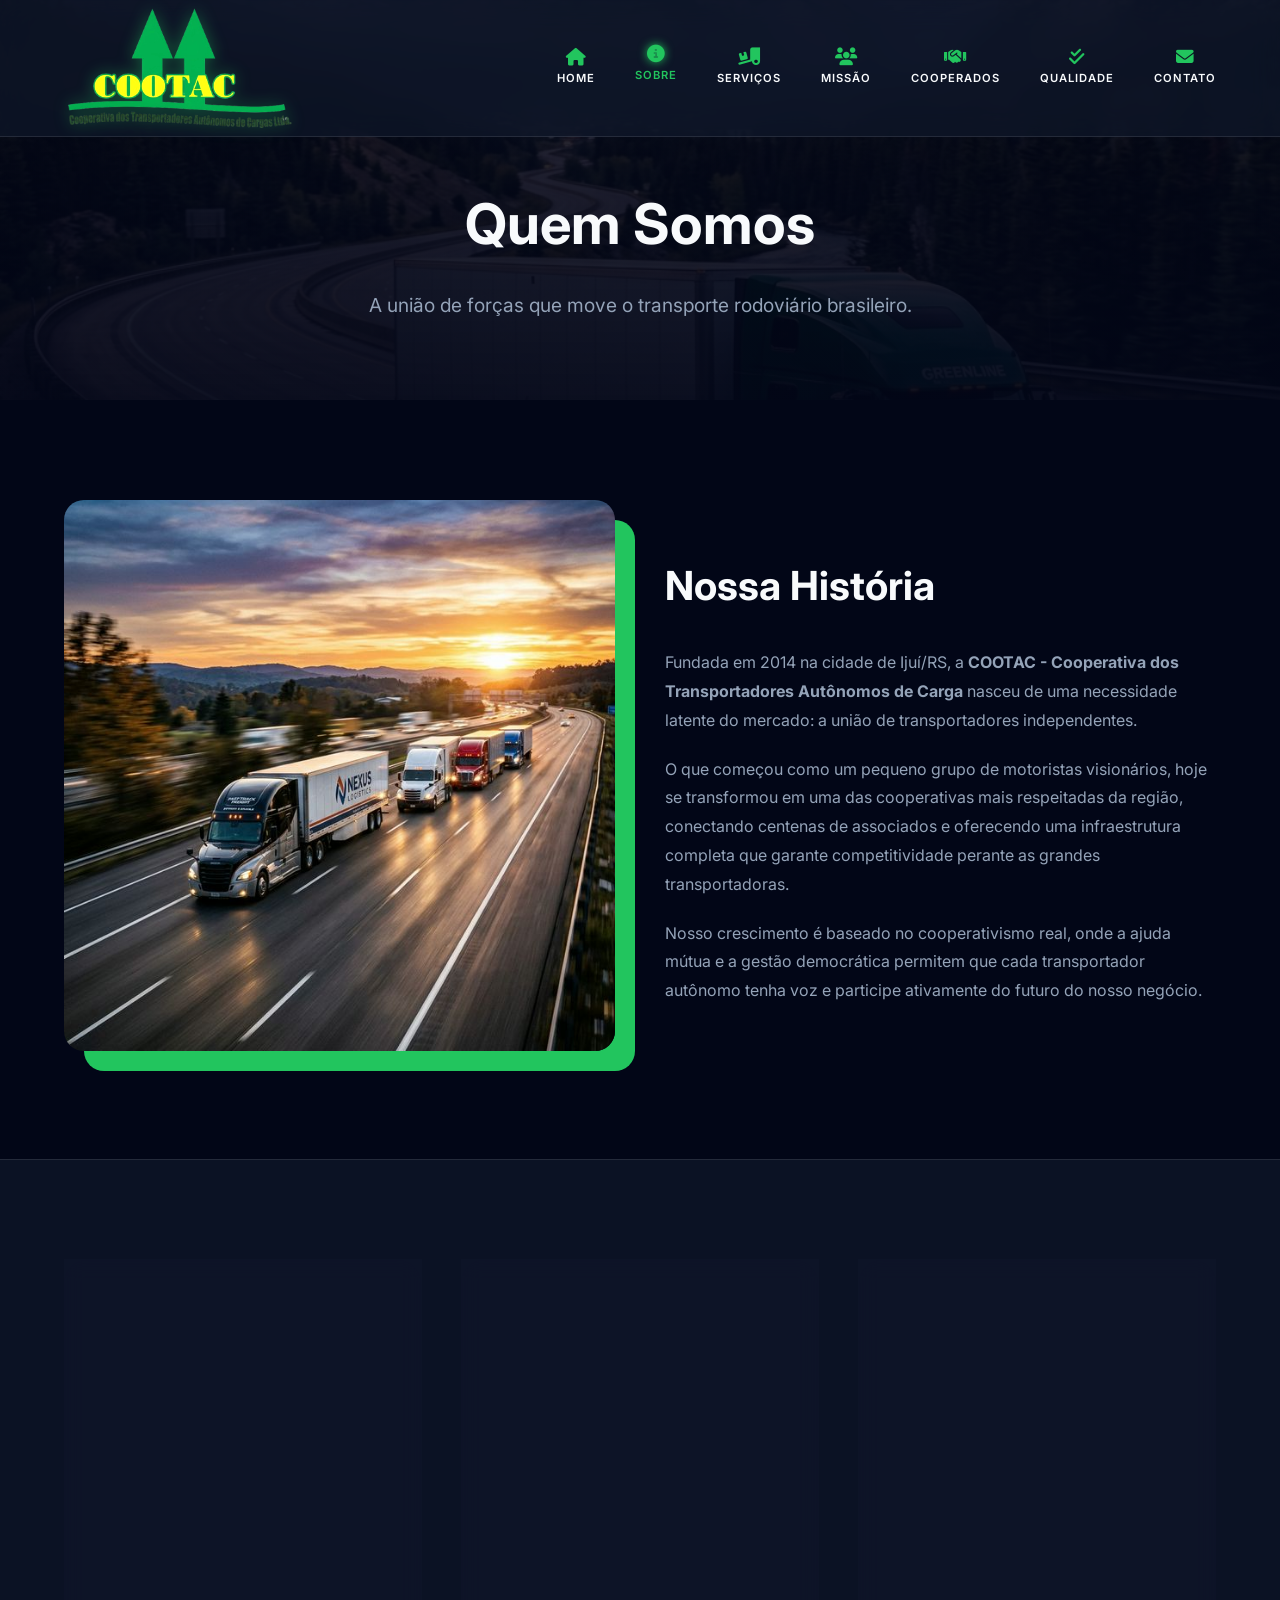
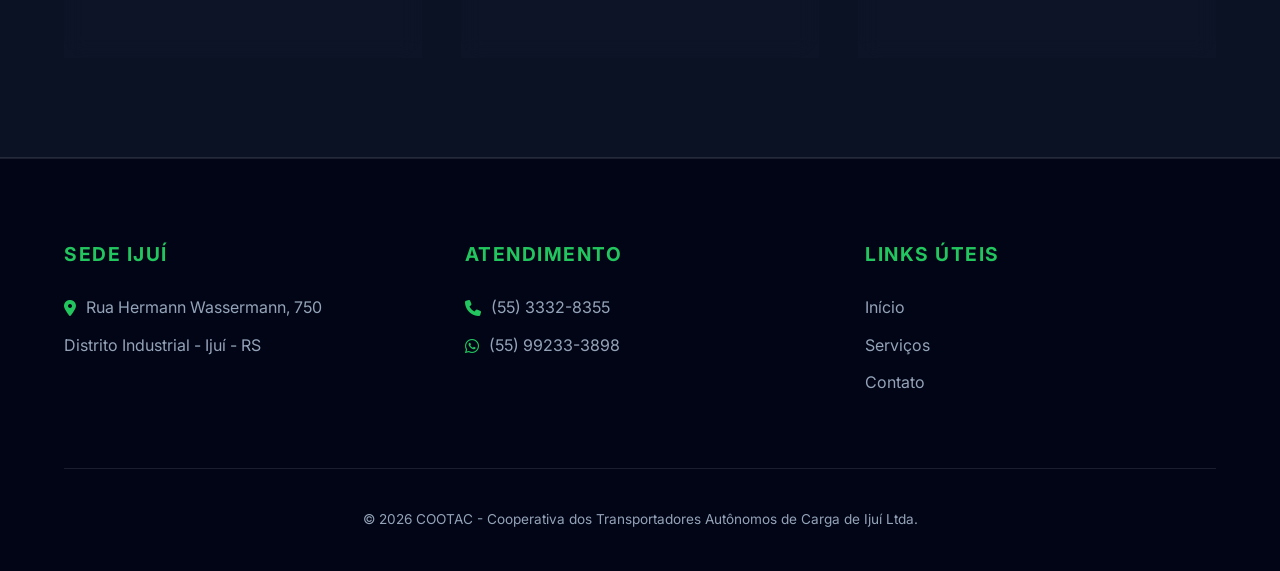
<file: about.html>
<!DOCTYPE html>
<html lang="pt-br">
<head>
    <meta charset="UTF-8">
    <meta name="viewport" content="width=device-width, initial-scale=1.0">
    <title>Sobre Nós | COOTAC - Excelência em Logística</title>
    <meta name="description" content="Conheça a história, missão e valores da COOTAC. Cooperativa de transportadores autônomos em Ijuí/RS.">
    
    <!-- Google Fonts -->
    <link rel="preconnect" href="https://fonts.googleapis.com">
    <link rel="preconnect" href="https://fonts.gstatic.com" crossorigin>
    <link href="https://fonts.googleapis.com/css2?family=Inter:wght@400;500;600;700;800&display=swap" rel="stylesheet">
    
    <!-- Icons -->
    <link rel="stylesheet" href="https://cdnjs.cloudflare.com/ajax/libs/font-awesome/6.4.0/css/all.min.css">
    
    <!-- Styles -->
    <link rel="stylesheet" href="index.css">
</head>
<body>

    <!-- Navigation -->
    <nav>
        <a href="index.html#home" class="logo">
            <img src="logo.png" alt="COOTAC Logo">
        </a>
        <ul class="nav-links">
            <li><a href="index.html#home"><i class="fas fa-home"></i><span>Home</span></a></li>
            <li><a href="about.html" class="active"><i class="fas fa-info-circle"></i><span>Sobre</span></a></li>
            <li><a href="index.html#services"><i class="fas fa-truck-loading"></i><span>Serviços</span></a></li>
            <li><a href="index.html#about"><i class="fas fa-users"></i><span>Missão</span></a></li>
            <li><a href="index.html#cooperados"><i class="fas fa-handshake"></i><span>Cooperados</span></a></li>
            <li><a href="index.html#quality"><i class="fas fa-check-double"></i><span>Qualidade</span></a></li>
            <li><a href="index.html#contact"><i class="fas fa-envelope"></i><span>Contato</span></a></li>
        </ul>
        <div class="menu-btn">
            <i class="fas fa-bars"></i>
        </div>
    </nav>

    <!-- Page Header -->
    <header style="padding-top: 180px; padding-bottom: 80px; background: linear-gradient(rgba(2, 6, 23, 0.8), rgba(2, 6, 23, 0.95)), url('hero_transport_main.png'); background-size: cover; background-position: center; text-align: center;">
        <div class="reveal">
            <h1 style="font-size: 3.5rem; color: var(--text-bright); margin-bottom: 20px;">Quem Somos</h1>
            <div class="underline" style="margin: 0 auto;"></div>
            <p style="color: var(--text-muted); margin-top: 20px; font-size: 1.2rem; max-width: 800px; margin-left: auto; margin-right: auto;">A união de forças que move o transporte rodoviário brasileiro.</p>
        </div>
    </header>

    <!-- History Section -->
    <section>
        <div class="about-container">
            <div class="about-image reveal">
                <img src="truck_fleet_highway_1776527090184.png" alt="COOTAC História">
            </div>
            <div class="about-text reveal">
                <h2 style="font-size: 2.5rem; margin-bottom: 30px; color: var(--text-bright);">Nossa História</h2>
                <p style="color: var(--text-muted); margin-bottom: 20px; line-height: 1.8;">Fundada em 2014 na cidade de Ijuí/RS, a <strong>COOTAC - Cooperativa dos Transportadores Autônomos de Carga</strong> nasceu de uma necessidade latente do mercado: a união de transportadores independentes.</p>
                <p style="color: var(--text-muted); margin-bottom: 20px; line-height: 1.8;">O que começou como um pequeno grupo de motoristas visionários, hoje se transformou em uma das cooperativas mais respeitadas da região, conectando centenas de associados e oferecendo uma infraestrutura completa que garante competitividade perante as grandes transportadoras.</p>
                <p style="color: var(--text-muted); line-height: 1.8;">Nosso crescimento é baseado no cooperativismo real, onde a ajuda mútua e a gestão democrática permitem que cada transportador autônomo tenha voz e participe ativamente do futuro do nosso negócio.</p>
            </div>
        </div>
    </section>

    <!-- MVV Section -->
    <section style="background: var(--glass); border-top: 1px solid var(--glass-border); border-bottom: 1px solid var(--glass-border);">
        <div class="services-grid">
            <div class="card reveal">
                <i class="fas fa-bullseye"></i>
                <h3>Missão</h3>
                <p>Unir a força dos transportadores autônomos para oferecer soluções de logística que superem as expectativas de nossos clientes, baseadas na ética, segurança e inovação tecnológica.</p>
            </div>
            <div class="card reveal">
                <i class="fas fa-eye"></i>
                <h3>Visão</h3>
                <p>Ser a cooperativa de transporte referência em excelência operacional e sustentabilidade no Brasil, transformando a vida de nossos cooperados através da cooperação.</p>
            </div>
            <div class="card reveal">
                <i class="fas fa-gem"></i>
                <h3>Valores</h3>
                <p>Ética, Segurança, Cooperação, Transparência, Respeito ao Meio Ambiente e Inovação Constante em todos os nossos processos.</p>
            </div>
        </div>
    </section>

    <!-- Footer -->
    <footer>
        <div class="footer-content reveal">
            <div class="footer-section">
                <h3>Sede Ijuí</h3>
                <p><i class="fas fa-map-marker-alt"></i> Rua Hermann Wassermann, 750</p>
                <p>Distrito Industrial - Ijuí - RS</p>
            </div>
            <div class="footer-section">
                <h3>Atendimento</h3>
                <p><i class="fas fa-phone"></i> (55) 3332-8355</p>
                <p><i class="fab fa-whatsapp"></i> (55) 99233-3898</p>
            </div>
            <div class="footer-section">
                <h3>Links Úteis</h3>
                <p><a href="index.html" style="color: var(--text-muted); text-decoration: none;">Início</a></p>
                <p><a href="index.html#services" style="color: var(--text-muted); text-decoration: none;">Serviços</a></p>
                <p><a href="index.html#contact" style="color: var(--text-muted); text-decoration: none;">Contato</a></p>
            </div>
        </div>
        <div class="footer-bottom">
            <p>&copy; 2026 COOTAC - Cooperativa dos Transportadores Autônomos de Carga de Ijuí Ltda.</p>
        </div>
    </footer>

    <!-- Scripts -->
    <script src="index.js"></script>
</body>
</html>
</file>
<file: index.css>
:root {
  --primary: #22c55e; /* Neon Green for Cyber look */
  --primary-dark: #16a34a;
  --bg-deep: #020617;
  --bg-card: rgba(15, 23, 42, 0.6);
  --text-bright: #f8fafc;
  --text-muted: #94a3b8;
  --accent: rgba(34, 197, 94, 0.2);
  --glass: rgba(15, 23, 42, 0.7);
  --glass-border: rgba(255, 255, 255, 0.1);
  --glow: 0 0 15px rgba(34, 197, 94, 0.3);
  --transition: all 0.4s cubic-bezier(0.4, 0, 0.2, 1);
}

* {
  margin: 0;
  padding: 0;
  box-sizing: border-box;
  font-family: 'Inter', system-ui, -apple-system, sans-serif;
}

body {
  background-color: var(--bg-deep);
  color: var(--text-bright);
  line-height: 1.6;
  overflow-x: hidden;
}

/* Scrollbar */
::-webkit-scrollbar {
  width: 6px;
}
::-webkit-scrollbar-track {
  background: var(--bg-deep);
}
::-webkit-scrollbar-thumb {
  background: var(--primary);
  border-radius: 10px;
}

/* Navigation */
nav {
  position: fixed;
  top: 0;
  width: 100%;
  padding: 0.5rem 5%;
  display: flex;
  justify-content: space-between;
  align-items: center;
  background: var(--glass);
  backdrop-filter: blur(15px);
  -webkit-backdrop-filter: blur(15px);
  z-index: 1000;
  border-bottom: 1px solid var(--glass-border);
  transition: var(--transition);
}

nav.scrolled {
  padding: 0.3rem 5%;
  background: rgba(2, 6, 23, 0.95);
  box-shadow: 0 10px 30px rgba(0,0,0,0.5);
}

.logo {
  height: 120px; /* Significativamente maior */
  display: flex;
  align-items: center;
  transition: var(--transition);
  text-decoration: none;
  filter: drop-shadow(0 0 8px rgba(34, 197, 94, 0.4)); /* Brilho neon sutil */
}

.logo:hover {
  transform: scale(1.05);
  filter: drop-shadow(0 0 20px var(--primary)); /* Brilho intenso no hover */
}

.logo img {
  height: 100%;
  width: auto;
  object-fit: contain;
  filter: brightness(1.1) contrast(1.1); /* Realça as cores originais */
}

.nav-links {
  display: flex;
  gap: 2.5rem;
  list-style: none;
}

.nav-links a {
  text-decoration: none;
  color: var(--text-bright);
  font-weight: 600;
  transition: var(--transition);
  font-size: 0.7rem;
  text-transform: uppercase;
  display: flex;
  flex-direction: column;
  align-items: center;
  gap: 4px;
  letter-spacing: 1px;
}

.nav-links a i {
  font-size: 1.1rem;
  color: var(--primary);
  transition: var(--transition);
}

.nav-links a:hover,
.nav-links a.active {
  color: var(--primary);
  transform: translateY(-3px);
}

.nav-links a.active i {
  filter: drop-shadow(0 0 5px var(--primary));
}

/* Carousel Hero Section */
.hero-carousel {
  position: relative;
  height: 100vh;
  width: 100%;
  overflow: hidden;
  background-color: var(--bg-deep);
}

.carousel-inner {
  height: 100%;
  width: 100%;
}

.carousel-item {
  position: absolute;
  top: 0;
  left: 0;
  width: 100%;
  height: 100%;
  opacity: 0;
  visibility: hidden;
  transition: opacity 1.2s cubic-bezier(0.4, 0, 0.2, 1), visibility 1.2s;
  display: flex;
  align-items: center;
  padding: 0 10%;
  background-size: cover;
  background-position: center;
}

.carousel-item.active {
  opacity: 1;
  visibility: visible;
}

.carousel-item::before {
  content: '';
  position: absolute;
  top: 0;
  left: 0;
  width: 100%;
  height: 100%;
  background: linear-gradient(90deg, rgba(2,6,23,0.9) 0%, rgba(2,6,23,0.4) 50%, rgba(2,6,23,0.2) 100%);
  z-index: 1;
}

.carousel-content {
  position: relative;
  z-index: 2;
  max-width: 800px;
}

.carousel-content h1 {
  font-size: clamp(2.8rem, 8vw, 5rem);
  line-height: 1.1;
  font-weight: 900;
  margin-bottom: 1.5rem;
  color: var(--text-bright);
  text-shadow: 0 10px 30px rgba(0,0,0,0.5);
  background: linear-gradient(to bottom, #fff, var(--text-muted));
  -webkit-background-clip: text;
  -webkit-text-fill-color: transparent;
}

.carousel-content p {
  font-size: 1.25rem;
  color: var(--text-muted);
  margin-bottom: 2.5rem;
  max-width: 600px;
}

.btn {
  padding: 1.2rem 2.5rem;
  border-radius: 12px;
  text-decoration: none;
  font-weight: 700;
  transition: var(--transition);
  display: inline-block;
  cursor: pointer;
  border: 1px solid transparent;
  text-transform: uppercase;
  letter-spacing: 1px;
  font-size: 0.9rem;
}

.btn-primary {
  background-color: var(--primary);
  color: #020617;
  box-shadow: 0 10px 20px rgba(34, 197, 94, 0.2);
}

.btn-primary:hover {
  background-color: var(--primary-dark);
  transform: translateY(-5px);
  box-shadow: 0 15px 30px rgba(34, 197, 94, 0.4);
  color: white;
}

.btn-outline {
    background: transparent;
    border: 1px solid var(--glass-border);
    color: var(--text-bright);
    backdrop-filter: blur(10px);
}

.btn-outline:hover {
    background: var(--glass);
    border-color: var(--primary);
    color: var(--primary);
    transform: translateY(-5px);
}

/* Sections */
section {
  padding: 100px 5%;
}

.section-title {
  text-align: center;
  margin-bottom: 60px;
}

.section-title h2 {
  font-size: 2.5rem;
  margin-bottom: 10px;
  color: var(--text-dark);
}

.section-title .underline {
  width: 80px;
  height: 4px;
  background: var(--primary);
  margin: 0 auto;
}

/* Grids */
.services-grid {
  display: grid;
  grid-template-columns: repeat(auto-fit, minmax(300px, 1fr));
  gap: 40px;
}

.card {
  background: var(--bg-card);
  padding: 50px 40px;
  border-radius: 24px;
  border: 1px solid var(--glass-border);
  transition: var(--transition);
  text-align: center;
  backdrop-filter: blur(10px);
  position: relative;
  overflow: hidden;
}

.card::after {
    content: '';
    position: absolute;
    top: 0;
    left: 0;
    width: 100%;
    height: 100%;
    background: radial-gradient(circle at top right, var(--accent), transparent 70%);
    opacity: 0;
    transition: var(--transition);
}

.card:hover {
  transform: translateY(-15px);
  border-color: var(--primary);
  box-shadow: var(--glow);
}

.card:hover::after {
    opacity: 1;
}

.card i {
  font-size: 3.5rem;
  color: var(--primary);
  margin-bottom: 25px;
  transition: var(--transition);
}

.card:hover i {
    transform: scale(1.1);
    filter: drop-shadow(0 0 10px var(--primary));
}

.card h3 {
  margin-bottom: 20px;
  font-size: 1.6rem;
  color: var(--text-bright);
}

.card p {
    color: var(--text-muted);
}

/* About Section */
.about-container {
  display: flex;
  align-items: center;
  gap: 50px;
  flex-wrap: wrap;
}

.about-text {
  flex: 1;
  min-width: 300px;
}

.about-image {
  flex: 1;
  min-width: 300px;
  position: relative;
}

.about-image img {
  width: 100%;
  border-radius: 20px;
  box-shadow: 20px 20px 0 var(--primary);
}

/* Stats */
.stats {
  display: flex;
  justify-content: space-around;
  background: var(--glass);
  padding: 60px 40px;
  border-radius: 32px;
  margin-top: 60px;
  flex-wrap: wrap;
  gap: 40px;
  border: 1px solid var(--glass-border);
  color: var(--text-bright);
  backdrop-filter: blur(20px);
}

.stat-item {
  text-align: center;
  flex: 1;
  min-width: 150px;
}

.stat-item h4 {
  font-size: 3.5rem;
  color: var(--primary);
  font-weight: 800;
  margin-bottom: 10px;
  text-shadow: var(--glow);
}

.stat-item p {
    color: var(--text-muted);
    font-weight: 500;
    text-transform: uppercase;
    letter-spacing: 1px;
    font-size: 0.85rem;
}

/* Footer */
footer {
  background: rgba(2, 6, 23, 0.95);
  padding: 80px 5% 40px;
  border-top: 1px solid var(--glass-border);
}

.footer-content {
  display: grid;
  grid-template-columns: repeat(auto-fit, minmax(200px, 1fr));
  gap: 50px;
  margin-bottom: 60px;
}

.footer-section h3 {
  margin-bottom: 25px;
  color: var(--primary);
  font-size: 1.2rem;
  text-transform: uppercase;
  letter-spacing: 1.5px;
}

.footer-section p {
    color: var(--text-muted);
    margin-bottom: 12px;
    display: flex;
    align-items: center;
    gap: 10px;
}

.footer-section i {
    color: var(--primary);
}

.footer-bottom {
  text-align: center;
  padding-top: 40px;
  border-top: 1px solid var(--glass-border);
  color: var(--text-muted);
  font-size: 0.85rem;
}

/* Mobile Menu */
.menu-btn {
  display: none;
  font-size: 1.5rem;
  cursor: pointer;
  color: var(--text-dark);
}

@media (max-width: 768px) {
  .menu-btn {
    display: block;
  }
  
  .nav-links {
    position: fixed;
    top: 0;
    right: -100%;
    width: 70%;
    height: 100vh;
    background: var(--bg-light);
    flex-direction: column;
    justify-content: center;
    align-items: center;
    transition: 0.5s;
    box-shadow: -10px 0 30px rgba(0,0,0,0.1);
    gap: 40px; /* More gap for mobile */
  }

  .nav-links a {
    font-size: 1rem;
  }

  .nav-links a i {
    font-size: 1.8rem;
  }
  
  .nav-links.active {
    right: 0;
  }
  
  .hero h1 {
    font-size: 3rem;
  }
}

/* Scroll Animations */
.reveal {
  opacity: 0;
  transform: translateY(30px);
  transition: all 0.8s ease-out;
}

.reveal.visible {
  opacity: 1;
  transform: translateY(0);
}

/* Contact Form */
.contact-container {
    display: grid;
    grid-template-columns: 1fr 1.5fr;
    gap: 60px;
    background: var(--glass);
    padding: 60px;
    border-radius: 32px;
    border: 1px solid var(--glass-border);
    backdrop-filter: blur(20px);
}

.contact-form {
    display: flex;
    flex-direction: column;
    gap: 20px;
}

.form-group {
    display: flex;
    flex-direction: column;
    gap: 8px;
}

.form-group label {
    font-size: 0.9rem;
    color: var(--text-bright);
    font-weight: 500;
}

.form-group input, 
.form-group textarea {
    background: rgba(255, 255, 255, 0.05);
    border: 1px solid var(--glass-border);
    padding: 15px;
    border-radius: 12px;
    color: white;
    transition: var(--transition);
}

.form-group input:focus, 
.form-group textarea:focus {
    outline: none;
    border-color: var(--primary);
    background: rgba(255, 255, 255, 0.1);
    box-shadow: 0 0 10px rgba(34, 197, 94, 0.2);
}

.contact-info {
    display: flex;
    flex-direction: column;
    gap: 30px;
}

.info-card {
    background: rgba(255, 255, 255, 0.03);
    padding: 25px;
    border-radius: 20px;
    border: 1px solid var(--glass-border);
    display: flex;
    align-items: center;
    gap: 20px;
}

.info-card i {
    font-size: 1.5rem;
    color: var(--primary);
    background: var(--accent);
    width: 50px;
    height: 50px;
    display: flex;
    align-items: center;
    justify-content: center;
    border-radius: 12px;
}

@media (max-width: 992px) {
    .contact-container {
        grid-template-columns: 1fr;
        padding: 30px;
    }
}

/* 3D Experience Section */
#experience-3d {
  position: relative;
  height: 80vh;
  background-color: #020617;
  overflow: hidden;
  padding: 0;
  display: flex;
  align-items: center;
  justify-content: center;
}

.three-canvas-container {
  position: absolute;
  top: 0;
  left: 0;
  width: 100%;
  height: 100%;
  z-index: 1;
}

.three-overlay {
  position: relative;
  z-index: 2;
  text-align: center;
  color: white;
  pointer-events: none;
  background: radial-gradient(circle, rgba(2,6,23,0.5) 0%, rgba(2,6,23,0) 70%);
  padding: 2rem;
  border-radius: 50%;
}

.three-overlay h2 {
  font-size: 3.5rem;
  font-weight: 800;
  margin-bottom: 1rem;
  text-transform: uppercase;
  letter-spacing: 2px;
}

.three-overlay p {
  font-size: 1.2rem;
  color: var(--primary);
  font-weight: 500;
}

/* Excellence Section */
.excellence-container {
    display: grid;
    grid-template-columns: 1fr 1fr;
    gap: 60px;
    align-items: center;
    background: var(--glass);
    padding: 60px;
    border-radius: 32px;
    border: 1px solid var(--glass-border);
    backdrop-filter: blur(20px);
}

.tech-visual {
    position: relative;
    border-radius: 24px;
    overflow: hidden;
    border: 1px solid var(--primary);
    box-shadow: var(--glow);
}

.tech-img {
    width: 100%;
    display: block;
    filter: brightness(0.7) contrast(1.2);
}

.scanner-line {
    position: absolute;
    top: 0;
    left: 0;
    width: 100%;
    height: 4px;
    background: var(--primary);
    box-shadow: 0 0 20px var(--primary);
    z-index: 2;
    animation: scan 4s ease-in-out infinite;
}

@keyframes scan {
    0%, 100% { top: 0; opacity: 0; }
    10%, 90% { opacity: 1; }
    50% { top: 100%; }
}

.tech-overlay-point {
    position: absolute;
    width: 15px;
    height: 15px;
    background: var(--primary);
    border-radius: 50%;
    box-shadow: 0 0 15px var(--primary);
    cursor: pointer;
    z-index: 3;
    animation: pulse 2s infinite;
}

.tech-overlay-point::before {
    content: attr(data-info);
    position: absolute;
    bottom: 25px;
    left: 50%;
    transform: translateX(-50%);
    background: var(--primary);
    color: #020617;
    padding: 5px 12px;
    border-radius: 8px;
    font-size: 0.75rem;
    font-weight: 700;
    white-space: nowrap;
    opacity: 0;
    transition: var(--transition);
    pointer-events: none;
}

.tech-overlay-point:hover::before {
    opacity: 1;
    bottom: 30px;
}

.point-1 { top: 30%; left: 40%; }
.point-2 { top: 60%; left: 70%; }
.point-3 { top: 45%; left: 20%; }

@keyframes pulse {
    0% { transform: scale(1); opacity: 1; box-shadow: 0 0 0 0 rgba(34, 197, 94, 0.7); }
    70% { transform: scale(1.3); opacity: 0.5; box-shadow: 0 0 0 10px rgba(34, 197, 94, 0); }
    100% { transform: scale(1); opacity: 1; box-shadow: 0 0 0 0 rgba(34, 197, 94, 0); }
}

.excellence-grid {
    display: flex;
    flex-direction: column;
    gap: 30px;
}

.excellence-item {
    display: flex;
    gap: 20px;
    padding: 20px;
    border-radius: 16px;
    transition: var(--transition);
    border: 1px solid transparent;
}

.excellence-item:hover {
    background: rgba(255, 255, 255, 0.03);
    border-color: var(--glass-border);
}

.excellence-item i {
    font-size: 1.8rem;
    color: var(--primary);
    background: var(--accent);
    width: 60px;
    height: 60px;
    display: flex;
    align-items: center;
    justify-content: center;
    border-radius: 12px;
}

.excellence-item h4 {
    color: var(--text-bright);
    margin-bottom: 8px;
    font-size: 1.1rem;
}

.excellence-item p {
    color: var(--text-muted);
    font-size: 0.95rem;
}

@media (max-width: 992px) {
    .excellence-container {
        grid-template-columns: 1fr;
        padding: 30px;
    }
}

/* Removed simple mobile query to use the comprehensive one at the bottom */
.advantages-grid {
    display: grid;
    grid-template-columns: repeat(auto-fit, minmax(300px, 1fr));
    gap: 30px;
    margin-top: 40px;
}

.advantage-card {
    background: rgba(255, 255, 255, 0.03);
    padding: 40px;
    border-radius: 16px;
    position: relative;
    overflow: hidden;
    transition: var(--transition);
    border: 1px solid var(--glass-border);
    backdrop-filter: blur(10px);
}

.advantage-border {
    position: absolute;
    left: 0;
    top: 20%;
    height: 60%;
    width: 4px;
    background: var(--primary);
    box-shadow: var(--glow);
    border-radius: 0 4px 4px 0;
    transition: var(--transition);
}

.advantage-card:hover {
    background: rgba(255, 255, 255, 0.06);
    transform: translateY(-10px);
    border-color: var(--primary);
}

.advantage-card:hover .advantage-border {
    height: 100%;
    top: 0;
}

.advantage-card h3 {
    color: var(--text-bright);
    font-size: 1.4rem;
    margin-bottom: 15px;
    text-transform: uppercase;
    letter-spacing: 1px;
}

.advantage-card p {
    color: var(--text-muted);
    font-size: 0.95rem;
    line-height: 1.7;
}

/* WhatsApp Floating Button */
.whatsapp-float {
  position: fixed;
  bottom: 30px;
  right: 30px;
  background: var(--primary);
  color: #020617;
  width: 60px;
  height: 60px;
  border-radius: 16px;
  display: flex;
  justify-content: center;
  align-items: center;
  font-size: 28px;
  box-shadow: var(--glow);
  z-index: 1000;
  text-decoration: none;
  transition: var(--transition);
  border: 1px solid rgba(255, 255, 255, 0.2);
}

.whatsapp-float:hover {
  transform: scale(1.1) translateY(-5px) rotate(5deg);
  background: var(--primary-dark);
  color: white;
}

.whatsapp-float .tooltip {
  position: absolute;
  right: 80px;
  background: var(--glass);
  color: white;
  padding: 8px 15px;
  border-radius: 10px;
  font-size: 0.85rem;
  font-weight: 600;
  white-space: nowrap;
  box-shadow: 0 4px 10px rgba(0,0,0,0.3);
  opacity: 0;
  visibility: hidden;
  transition: var(--transition);
  border: 1px solid var(--glass-border);
  backdrop-filter: blur(5px);
}

.whatsapp-float:hover .tooltip {
  opacity: 1;
  visibility: visible;
}

/* Scroll Progress Indicator */
.scroll-progress-container {
  position: fixed;
  right: 20px;
  top: 50%;
  transform: translateY(-50%);
  height: 200px;
  width: 4px;
  background: rgba(255, 255, 255, 0.05);
  z-index: 999;
  border-radius: 10px;
}

.tire-track {
  position: absolute;
  top: 0;
  left: 0;
  width: 100%;
  height: 0%;
  background: var(--primary);
  box-shadow: var(--glow);
  border-radius: 10px;
}

.progress-tire {
  position: absolute;
  left: 50%;
  top: 0%;
  transform: translate(-50%, -50%);
  width: 40px;
  height: 40px;
  background: var(--bg-deep);
  border-radius: 10px;
  display: flex;
  justify-content: center;
  align-items: center;
  z-index: 1001;
  transition: top 0.1s ease-out;
  border: 1px solid var(--primary);
  box-shadow: var(--glow);
}

.tire-visual::after {
  content: '\f0d1'; /* fa-truck */
  font-family: 'Font Awesome 6 Free';
  font-weight: 900;
  font-size: 1.2rem;
  color: var(--primary);
}

.progress-tire.recapado {
  border-color: var(--primary);
  background: var(--primary);
  transform: translate(-50%, -50%) scale(1.2);
}

.progress-tire.recapado .tire-visual::after {
  color: white;
}

/* --- RESPONSIVIDADE PARA SMARTPHONES --- */
@media (max-width: 768px) {
    /* Esconder o indicador lateral no mobile */
    .scroll-progress-container {
        display: none;
    }

    /* Ajuste da Logo */
    .logo {
        height: 60px; /* Menor no mobile */
    }

    /* Navegação Mobile */
    nav {
        padding: 0.5rem 3%;
    }

    .nav-links {
        gap: 15px;
    }

    .nav-links span {
        display: none; /* Esconde o texto, deixa só os ícones no menu superior se ficar apertado */
    }

    .nav-links i {
        font-size: 1.5rem;
    }

    /* Hero e Carrossel */
    .hero-carousel {
        height: 80vh;
    }

    .carousel-content h1 {
        font-size: 2.2rem;
    }

    .carousel-content p {
        font-size: 1rem;
        padding: 0 10px;
    }

    /* Seções de Texto e Imagem */
    .about-container {
        flex-direction: column !important;
        text-align: center;
        gap: 30px;
    }

    .about-image img {
        box-shadow: 10px 10px 0 var(--primary); /* Sombra menor */
    }

    .about-text h2 {
        font-size: 2rem !important;
    }

    /* Estatísticas */
    .stats {
        flex-direction: column;
        gap: 30px;
    }

    .stat-item h4 {
        font-size: 2rem;
    }

    /* Slider Antes e Depois */
    .slider-container {
        height: 300px;
        margin: 20px auto;
        border-width: 2px;
    }

    .label-before, .label-after {
        font-size: 0.7rem;
        padding: 3px 10px;
    }

    /* 3D Experience */
    #three-container {
        height: 400px;
    }

    .three-overlay h2 {
        font-size: 1.8rem;
    }

    /* Rodapé e Contato */
    .footer-content {
        flex-direction: column;
        text-align: center;
        gap: 40px;
    }

    .section-title h2 {
        font-size: 2rem;
    }
}

/* Ajustes para telas muito pequenas */
@media (max-width: 480px) {
    .nav-links {
        gap: 10px;
    }
    
    .carousel-content h1 {
        font-size: 1.8rem;
    }
}
</file>
